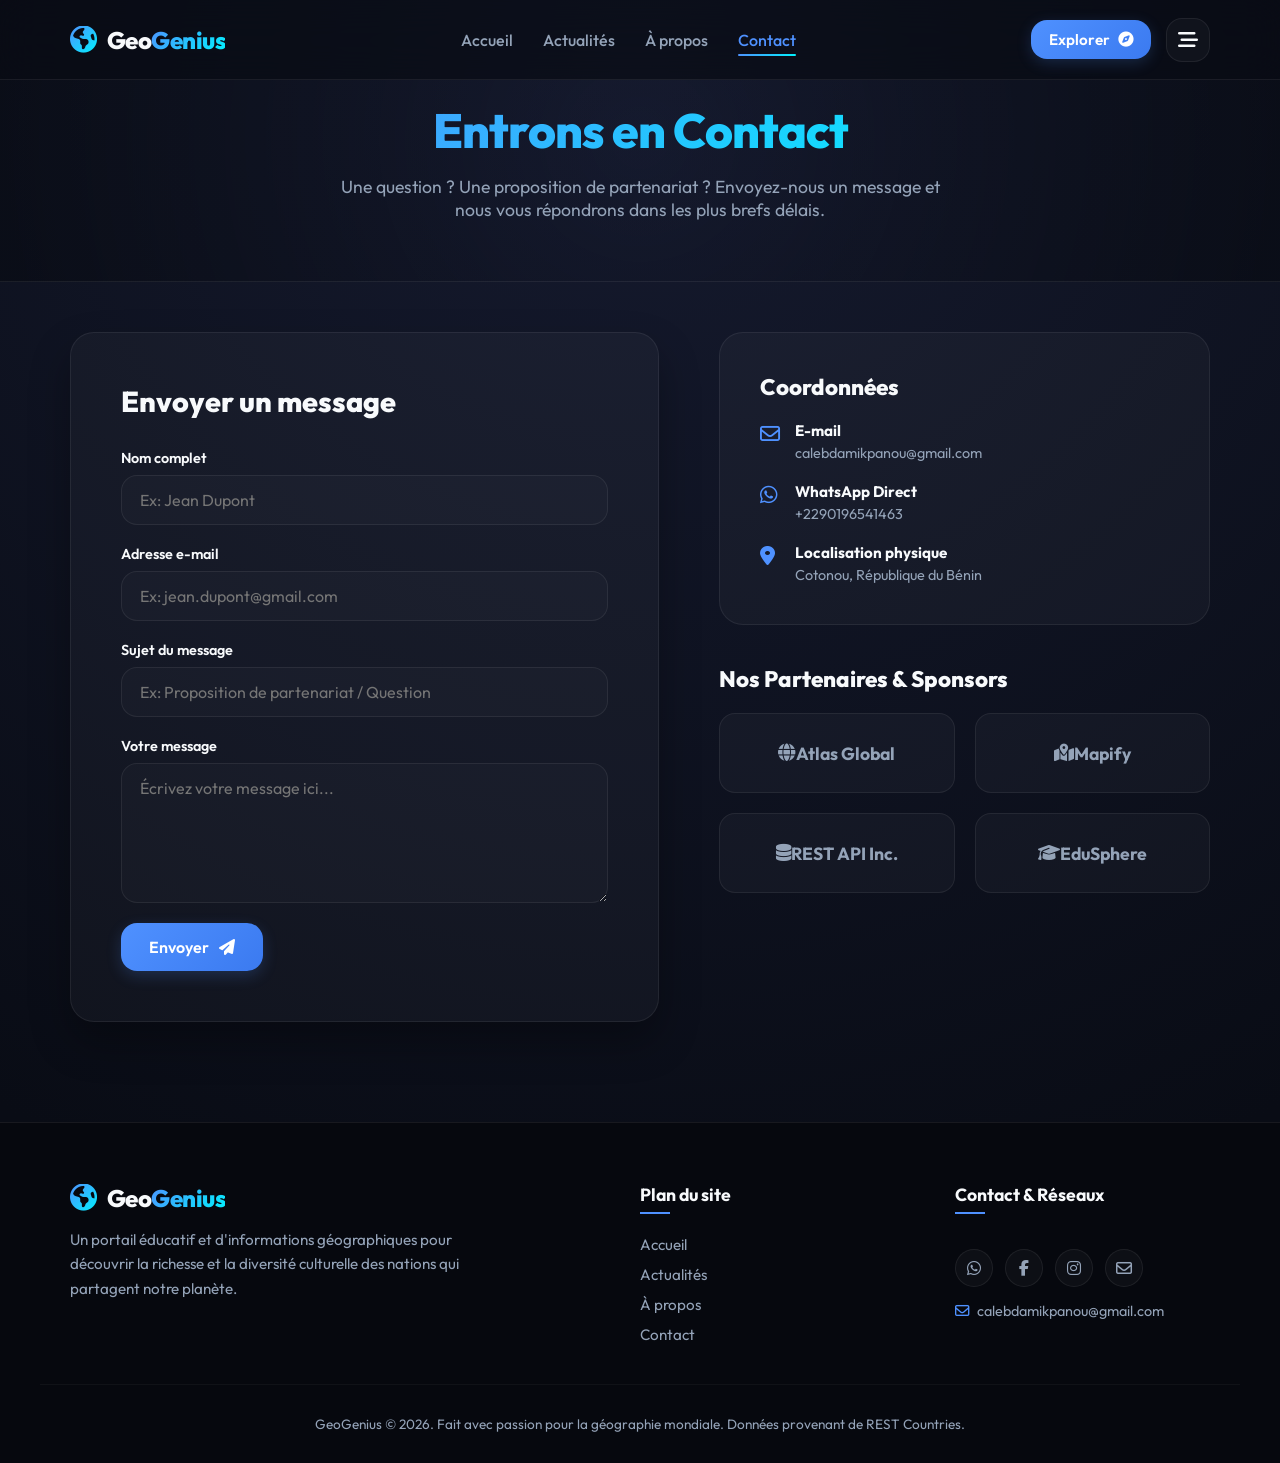
<file: contact.html>
<!DOCTYPE html>
<html lang="fr">

<head>
    <meta charset="UTF-8">
    <meta name="viewport" content="width=device-width, initial-scale=1.0">
    <title>Contact & Partenariats - GeoGenius 📞</title>
    <!-- Google Fonts - Outfit -->
    <link href="https://fonts.googleapis.com/css2?family=Outfit:wght@300;400;600;700;800&display=swap" rel="stylesheet">
    <!-- FontAwesome Icons -->
    <link rel="stylesheet" href="https://cdnjs.cloudflare.com/ajax/libs/font-awesome/6.4.0/css/all.min.css">
    <!-- Styles -->
    <link rel="stylesheet" href="./index.css">
    <link rel="stylesheet" href="./pages.css">
    <link rel="shortcut icon" href="./image.png" type="image/x-icon">
</head>

<body>
    <!-- Transition Overlay -->
    <div class="transition-overlay"></div>

    <!-- Header bar -->
    <header class="main-header">
        <div class="header-container">
            <a href="index.html" class="logo">
                <i class="fa-solid fa-earth-americas"></i>
                <span>Geo<span>Genius</span></span>
            </a>

            <nav class="desktop-nav">
                <a href="index.html" class="nav-link">Accueil</a>
                <a href="news.html" class="nav-link">Actualités</a>
                <a href="about.html" class="nav-link">À propos</a>
                <a href="contact.html" class="nav-link active">Contact</a>
            </nav>

            <div class="header-actions">
                <a href="countriesExplorer.html" class="action-btn">
                    <span>Explorer</span>
                    <i class="fa-solid fa-compass"></i>
                </a>
                <button class="menu-trigger" id="menu-open" aria-label="Ouvrir le menu">
                    <i class="fa-solid fa-bars-staggered"></i>
                </button>
            </div>
        </div>
    </header>

    <!-- Menu Drawer -->
    <div class="menu-drawer" id="menu-drawer">
        <div class="drawer-overlay" id="drawer-overlay"></div>
        <div class="drawer-content">
            <div class="drawer-header">
                <div class="drawer-logo">
                    <i class="fa-solid fa-earth-americas"></i>
                    <span>GeoGenius</span>
                </div>
                <button class="drawer-close" id="menu-close" aria-label="Fermer le menu">
                    <i class="fa-solid fa-xmark"></i>
                </button>
            </div>

            <nav class="drawer-nav">
                <div class="nav-section">
                    <h3><i class="fa-solid fa-folder-open"></i> Catégories d'informations</h3>
                    <ul>
                        <li><a href="news.html"><i class="fa-regular fa-newspaper"></i> Actualités / Blog</a></li>
                        <li><a href="news.html?cat=analyses"><i class="fa-solid fa-chart-line"></i> Analyses &
                                Chroniques</a></li>
                        <li><a href="countriesExplorer.html"><i class="fa-solid fa-map-location-dot"></i> Médiathèque
                                (Pays & Drapeaux)</a></li>
                        <li><a href="news.html?cat=evenements"><i class="fa-regular fa-calendar-days"></i> Événements
                                mondiaux</a></li>
                    </ul>
                </div>

                <div class="nav-section">
                    <h3><i class="fa-solid fa-users-gear"></i> À propos & Identité</h3>
                    <ul>
                        <li><a href="about.html"><i class="fa-regular fa-address-card"></i> Qui sommes-nous ?</a></li>
                        <li><a href="about.html#mission"><i class="fa-solid fa-bullseye"></i> Notre Mission</a></li>
                        <li><a href="about.html#organisation"><i class="fa-solid fa-sitemap"></i> Notre Organisation</a>
                        </li>
                    </ul>
                </div>

                <div class="nav-section">
                    <h3><i class="fa-solid fa-envelope-open-text"></i> Contact & Partenariats</h3>
                    <ul>
                        <li><a href="contact.html"><i class="fa-solid fa-pen-to-square"></i> Nous Contacter</a></li>
                        <li><a href="contact.html#sponsors"><i class="fa-solid fa-handshake"></i> Devenir Partenaire</a>
                        </li>
                    </ul>
                </div>
            </nav>

            <div class="drawer-footer">
                <p>GeoGenius © 2026. Tous droits réservés.</p>
            </div>
        </div>
    </div>

    <!-- Small Page Hero -->
    <section class="page-hero">
        <div class="page-hero-content">
            <h1>Entrons en Contact</h1>
            <p>Une question ? Une proposition de partenariat ? Envoyez-nous un message et nous vous répondrons dans les
                plus brefs délais.</p>
        </div>
    </section>

    <!-- Main Content Area -->
    <main class="main-wrapper">
        <div class="contact-layout">
            <!-- Formulaire de contact -->
            <div class="contact-card">
                <h2>Envoyer un message</h2>
                <form class="contact-form" id="contact-form"
                    onsubmit="event.preventDefault(); alert('Message envoyé avec succès ! Nous vous répondrons très rapidement.'); this.reset();">
                    <div class="form-group">
                        <label for="name">Nom complet</label>
                        <input type="text" id="name" class="form-input" placeholder="Ex: Jean Dupont" required
                            autocomplete="name">
                    </div>
                    <div class="form-group">
                        <label for="email">Adresse e-mail</label>
                        <input type="email" id="email" class="form-input" placeholder="Ex: jean.dupont@gmail.com"
                            required autocomplete="email">
                    </div>
                    <div class="form-group">
                        <label for="subject">Sujet du message</label>
                        <input type="text" id="subject" class="form-input"
                            placeholder="Ex: Proposition de partenariat / Question" required>
                    </div>
                    <div class="form-group">
                        <label for="message">Votre message</label>
                        <textarea id="message" class="form-textarea" placeholder="Écrivez votre message ici..."
                            required></textarea>
                    </div>
                    <button type="submit" class="submit-btn">
                        <span>Envoyer</span>
                        <i class="fa-solid fa-paper-plane"></i>
                    </button>
                </form>
            </div>

            <!-- Coordonnées & Sponsors -->
            <div class="contact-sidebar">
                <!-- Coordonnées -->
                <div class="info-widget">
                    <h3>Coordonnées</h3>
                    <div class="info-details">
                        <div class="info-item">
                            <i class="fa-regular fa-envelope"></i>
                            <div class="info-item-text">
                                <h4>E-mail</h4>
                                <p>calebdamikpanou@gmail.com</p>
                            </div>
                        </div>
                        <div class="info-item">
                            <i class="fa-brands fa-whatsapp"></i>
                            <div class="info-item-text">
                                <h4>WhatsApp Direct</h4>
                                <p>+2290196541463</p>
                            </div>
                        </div>
                        <div class="info-item">
                            <i class="fa-solid fa-location-dot"></i>
                            <div class="info-item-text">
                                <h4>Localisation physique</h4>
                                <p>Cotonou, République du Bénin</p>
                            </div>
                        </div>
                    </div>
                </div>

                <!-- Partenaires & Sponsors -->
                <div class="sponsors-showcase" id="sponsors">
                    <h3>Nos Partenaires & Sponsors</h3>
                    <div class="sponsors-grid">
                        <div class="sponsor-logo-box"><i class="fa-solid fa-globe"></i> Atlas Global</div>
                        <div class="sponsor-logo-box"><i class="fa-solid fa-map-location-dot"></i> Mapify</div>
                        <div class="sponsor-logo-box"><i class="fa-solid fa-database"></i> REST API Inc.</div>
                        <div class="sponsor-logo-box"><i class="fa-solid fa-graduation-cap"></i> EduSphere</div>
                    </div>
                </div>
            </div>
        </div>
    </main>

    <!-- Footer -->
    <footer class="site-footer">
        <div class="footer-container">
            <div class="footer-brand">
                <a href="index.html" class="logo">
                    <i class="fa-solid fa-earth-americas"></i>
                    <span>Geo<span>Genius</span></span>
                </a>
                <p>Un portail éducatif et d'informations géographiques pour découvrir la richesse et la diversité
                    culturelle des nations qui partagent notre planète.</p>
            </div>

            <div class="footer-links">
                <h4>Plan du site</h4>
                <ul>
                    <li><a href="index.html">Accueil</a></li>
                    <li><a href="news.html">Actualités</a></li>
                    <li><a href="about.html">À propos</a></li>
                    <li><a href="contact.html">Contact</a></li>
                </ul>
            </div>

            <div class="footer-contact">
                <h4>Contact & Réseaux</h4>
                <div class="footer-socials">
                    <a href="https://wa.me/2290196541463" target="_blank" class="social-link whatsapp"
                        aria-label="WhatsApp">
                        <i class="fa-brands fa-whatsapp"></i>
                    </a>
                    <a href="https://m.me/Caleb_Kpanou" target="_blank" class="social-link facebook"
                        aria-label="Facebook">
                        <i class="fa-brands fa-facebook-f"></i>
                    </a>
                    <a href="https://ig.me/m/Caleb_Kpanou" target="_blank" class="social-link instagram"
                        aria-label="Instagram">
                        <i class="fa-brands fa-instagram"></i>
                    </a>
                    <a href="https://mail.google.com/mail/?view=cm&fs=1&to=calebdamikpanou@gmail.com&su=Contact%20depuis%20le%20site"
                        target="_blank" class="social-link gmail" aria-label="Gmail">
                        <i class="fa-regular fa-envelope"></i>
                    </a>
                </div>
                <p class="email-display"><i class="fa-regular fa-envelope"></i> calebdamikpanou@gmail.com</p>
            </div>
        </div>
        <div class="footer-bottom">
            <p>GeoGenius © 2026. Fait avec passion pour la géographie mondiale. Données provenant de REST Countries.</p>
        </div>
    </footer>

    <!-- GSAP Core Library -->
    <script src="https://cdnjs.cloudflare.com/ajax/libs/gsap/3.12.2/gsap.min.js"></script>
    <!-- Code JavaScript principal -->
    <script src="./index.js"></script>
</body>

</html>
</file>
<file: index.css>
/* ==========================================================================
   VARIABLES & GRAPHIC SYSTEM
   ========================================================================== */
:root {
    --bg-dark: #090c15;
    --bg-light: #161b30;
    --primary: #4f91ff;
    --primary-glow: rgba(79, 145, 255, 0.4);
    --secondary: #00f2fe;
    --secondary-glow: rgba(0, 242, 254, 0.3);
    --text-main: #f8fafc;
    --text-muted: #94a3b8;
    --glass-bg: rgba(255, 255, 255, 0.03);
    --glass-border: rgba(255, 255, 255, 0.07);
    --glass-border-hover: rgba(255, 255, 255, 0.15);
    --radius-lg: 24px;
    --radius-md: 16px;
    --radius-sm: 8px;
    --font-outfit: 'Outfit', sans-serif;
    --transition: all 0.4s cubic-bezier(0.16, 1, 0.3, 1);
    --header-height: 80px;
}

/* ==========================================================================
   RESET & BASE STYLES
   ========================================================================== */
* {
    box-sizing: border-box;
    margin: 0;
    padding: 0;
    font-family: var(--font-outfit);
}

html {
    scroll-behavior: smooth;
}

body {
    background-color: var(--bg-dark);
    background-image: radial-gradient(circle at 50% 0%, var(--bg-light) 0%, var(--bg-dark) 80%);
    color: var(--text-main);
    min-height: 100vh;
    overflow-x: hidden;
    overflow-y: auto;
    position: relative;
}

/* Scrollbar personnalisée */
::-webkit-scrollbar {
    width: 8px;
}

::-webkit-scrollbar-track {
    background: var(--bg-dark);
}

::-webkit-scrollbar-thumb {
    background: rgba(255, 255, 255, 0.1);
    border-radius: 4px;
}

::-webkit-scrollbar-thumb:hover {
    background: var(--primary);
}

/* ==========================================================================
   TRANSITION OVERLAY
   ========================================================================== */
.transition-overlay {
    position: fixed;
    top: 0;
    left: 0;
    width: 100%;
    height: 100%;
    background-color: var(--bg-dark);
    z-index: 99999;
    opacity: 0;
    pointer-events: none;
    transition: opacity 0.6s cubic-bezier(0.16, 1, 0.3, 1);
}

.transition-active .transition-overlay {
    opacity: 1;
    pointer-events: all;
}

/* ==========================================================================
   MAIN HEADER
   ========================================================================== */
.main-header {
    position: fixed;
    top: 0;
    left: 0;
    width: 100%;
    height: var(--header-height);
    background: rgba(9, 12, 21, 0.7);
    backdrop-filter: blur(20px);
    -webkit-backdrop-filter: blur(20px);
    border-bottom: 1px solid var(--glass-border);
    z-index: 1000;
    transition: var(--transition);
}

.header-container {
    max-width: 1200px;
    height: 100%;
    margin: 0 auto;
    padding: 0 30px;
    display: flex;
    justify-content: space-between;
    align-items: center;
}

/* Logo */
.logo {
    display: flex;
    align-items: center;
    gap: 10px;
    text-decoration: none;
    font-size: 1.5rem;
    font-weight: 800;
    color: var(--text-main);
    letter-spacing: -0.5px;
}

.logo i {
    background: linear-gradient(135deg, var(--primary) 0%, var(--secondary) 100%);
    -webkit-background-clip: text;
    -webkit-text-fill-color: transparent;
    font-size: 1.7rem;
}

.logo span span {
    background: linear-gradient(135deg, var(--primary) 0%, var(--secondary) 100%);
    -webkit-background-clip: text;
    -webkit-text-fill-color: transparent;
}

/* Desktop Nav */
.desktop-nav {
    display: flex;
    gap: 30px;
    align-items: center;
}

.nav-link {
    text-decoration: none;
    color: var(--text-muted);
    font-weight: 500;
    font-size: 1rem;
    transition: var(--transition);
    position: relative;
    padding: 6px 0;
}

.nav-link:hover {
    color: var(--text-main);
}

.nav-link.active {
    color: var(--primary);
}

.nav-link.active::after {
    content: '';
    position: absolute;
    bottom: 0;
    left: 0;
    width: 100%;
    height: 2px;
    background: linear-gradient(135deg, var(--primary) 0%, var(--secondary) 100%);
    border-radius: 2px;
}

/* Header Actions */
.header-actions {
    display: flex;
    align-items: center;
    gap: 15px;
}

.action-btn {
    text-decoration: none;
    display: inline-flex;
    align-items: center;
    gap: 8px;
    padding: 10px 18px;
    background: linear-gradient(135deg, var(--primary) 0%, #3b7af0 100%);
    color: #fff;
    font-weight: 600;
    border-radius: var(--radius-md);
    border: none;
    box-shadow: 0 4px 15px rgba(79, 145, 255, 0.2);
    transition: var(--transition);
    font-size: 0.95rem;
    cursor: pointer;
}

.action-btn:hover {
    transform: translateY(-2px);
    box-shadow: 0 8px 25px rgba(79, 145, 255, 0.4);
}

.menu-trigger {
    width: 44px;
    height: 44px;
    border-radius: var(--radius-md);
    background: var(--glass-bg);
    border: 1px solid var(--glass-border);
    color: var(--text-main);
    font-size: 1.25rem;
    cursor: pointer;
    display: flex;
    justify-content: center;
    align-items: center;
    transition: var(--transition);
}

.menu-trigger:hover {
    background: rgba(255, 255, 255, 0.08);
    border-color: var(--glass-border-hover);
    color: var(--primary);
    transform: scale(1.05);
}

/* ==========================================================================
   MENU DRAWER (TABLE DES MATIÈRES)
   ========================================================================== */
.menu-drawer {
    position: fixed;
    top: 0;
    left: 0;
    width: 100%;
    height: 100%;
    z-index: 2000;
    visibility: hidden;
    transition: visibility 0.4s;
}

.menu-drawer.open {
    visibility: visible;
}

.drawer-overlay {
    position: absolute;
    top: 0;
    left: 0;
    width: 100%;
    height: 100%;
    background: rgba(5, 7, 13, 0.8);
    backdrop-filter: blur(8px);
    opacity: 0;
    transition: opacity 0.4s cubic-bezier(0.16, 1, 0.3, 1);
}

.menu-drawer.open .drawer-overlay {
    opacity: 1;
}

.drawer-content {
    position: absolute;
    top: 0;
    right: 0;
    width: 420px;
    max-width: 85%;
    height: 100%;
    background: #0b0d18;
    border-left: 1px solid var(--glass-border);
    box-shadow: -15px 0 40px rgba(0, 0, 0, 0.6);
    padding: 40px;
    display: flex;
    flex-direction: column;
    justify-content: space-between;
    transform: translateX(100%);
    transition: transform 0.4s cubic-bezier(0.16, 1, 0.3, 1);
}

.menu-drawer.open .drawer-content {
    transform: translateX(0);
}

.drawer-header {
    display: flex;
    justify-content: space-between;
    align-items: center;
    margin-bottom: 40px;
}

.drawer-logo {
    display: flex;
    align-items: center;
    gap: 10px;
    font-size: 1.4rem;
    font-weight: 800;
}

.drawer-logo i {
    color: var(--primary);
}

.drawer-close {
    width: 36px;
    height: 36px;
    border-radius: 50%;
    background: rgba(255, 255, 255, 0.04);
    border: 1px solid var(--glass-border);
    color: var(--text-main);
    font-size: 0.95rem;
    cursor: pointer;
    display: flex;
    justify-content: center;
    align-items: center;
    transition: var(--transition);
}

.drawer-close:hover {
    background: rgba(255, 255, 255, 0.1);
    transform: rotate(90deg);
    border-color: var(--glass-border-hover);
}

/* Drawer Nav links */
.drawer-nav {
    display: flex;
    flex-direction: column;
    gap: 30px;
    flex-grow: 1;
    overflow-y: auto;
    padding-right: 10px;
}

.nav-section h3 {
    font-size: 0.85rem;
    font-weight: 700;
    color: var(--text-muted);
    text-transform: uppercase;
    letter-spacing: 1px;
    margin-bottom: 12px;
    display: flex;
    align-items: center;
    gap: 8px;
}

.nav-section h3 i {
    color: var(--primary);
}

.nav-section ul {
    list-style: none;
}

.nav-section ul li {
    margin-bottom: 8px;
}

.nav-section ul li a {
    text-decoration: none;
    color: var(--text-main);
    font-size: 1.05rem;
    font-weight: 500;
    display: flex;
    align-items: center;
    gap: 12px;
    padding: 10px 14px;
    border-radius: var(--radius-md);
    background: rgba(255, 255, 255, 0.01);
    border: 1px solid transparent;
    transition: var(--transition);
}

.nav-section ul li a i {
    color: var(--text-muted);
    font-size: 0.95rem;
    transition: var(--transition);
}

.nav-section ul li a:hover {
    background: rgba(255, 255, 255, 0.04);
    border-color: var(--glass-border);
    color: var(--primary);
    padding-left: 20px;
}

.nav-section ul li a:hover i {
    color: var(--primary);
}

.drawer-footer {
    padding-top: 30px;
    border-top: 1px solid var(--glass-border);
    font-size: 0.85rem;
    color: var(--text-muted);
    text-align: center;
}

/* ==========================================================================
   FLOATING FLAGS BACKGROUND
   ========================================================================== */
.floating-flags {
    position: absolute;
    top: 0;
    left: 0;
    width: 100%;
    height: 100%;
    overflow: hidden;
    pointer-events: none;
    z-index: 1;
}

.flag-item {
    position: absolute;
    font-size: 3rem;
    filter: drop-shadow(0 10px 15px rgba(0, 0, 0, 0.3)) blur(1px);
    opacity: 0.35;
    will-change: transform;
}

/* Positionnements */
.flag-item:nth-child(1) { top: 15%; left: 8%; }
.flag-item:nth-child(2) { top: 25%; right: 10%; }
.flag-item:nth-child(3) { top: 55%; left: 5%; }
.flag-item:nth-child(4) { top: 75%; right: 8%; }
.flag-item:nth-child(5) { top: 40%; right: 25%; }
.flag-item:nth-child(6) { top: 85%; left: 20%; }
.flag-item:nth-child(7) { top: 62%; right: 40%; }
.flag-item:nth-child(8) { top: 32%; left: 35%; }

/* ==========================================================================
   PAGE LAYOUT & SECTIONS
   ========================================================================== */
.page-content {
    margin-top: var(--header-height);
    position: relative;
    z-index: 10;
}

.section-container {
    max-width: 1200px;
    margin: 0 auto;
    padding: 80px 30px;
}

.section-header {
    margin-bottom: 45px;
    text-align: center;
}

.section-header h2 {
    font-size: 2.2rem;
    font-weight: 800;
    color: var(--text-main);
    letter-spacing: -0.5px;
}

.section-subtitle {
    font-size: 0.85rem;
    font-weight: 700;
    color: var(--primary);
    text-transform: uppercase;
    letter-spacing: 1.5px;
    display: inline-block;
    margin-bottom: 8px;
}

/* Badges */
.category-badge {
    display: inline-block;
    padding: 6px 12px;
    border-radius: var(--radius-sm);
    font-size: 0.8rem;
    font-weight: 700;
    text-transform: uppercase;
    letter-spacing: 0.5px;
}

.category-badge.warning {
    background: rgba(245, 158, 11, 0.15);
    color: #f59e0b;
    border: 1px solid rgba(245, 158, 11, 0.25);
}

.category-badge.info {
    background: rgba(6, 182, 212, 0.15);
    color: #06b6d4;
    border: 1px solid rgba(6, 182, 212, 0.25);
}

.category-badge.success {
    background: rgba(16, 185, 129, 0.15);
    color: #10b981;
    border: 1px solid rgba(16, 185, 129, 0.25);
}

.category-badge.primary {
    background: rgba(79, 145, 255, 0.15);
    color: var(--primary);
    border: 1px solid rgba(79, 145, 255, 0.25);
}

/* ==========================================================================
   HERO SECTION
   ========================================================================== */
.hero-section {
    position: relative;
    min-height: calc(85vh - var(--header-height));
    display: flex;
    align-items: center;
    justify-content: center;
    padding: 60px 30px;
    text-align: center;
    overflow: hidden;
}

.hero-overlay {
    position: absolute;
    top: 0;
    left: 0;
    width: 100%;
    height: 100%;
    background: radial-gradient(circle at 50% 50%, rgba(22, 27, 48, 0.3) 0%, rgba(9, 12, 21, 0.8) 100%);
    z-index: 1;
}

.hero-content {
    position: relative;
    z-index: 10;
    max-width: 850px;
}

.hero-title {
    font-size: 4rem;
    font-weight: 800;
    line-height: 1.1;
    letter-spacing: -1.5px;
    margin-bottom: 25px;
    display: flex;
    flex-direction: column;
    gap: 5px;
}

.hero-title .text-slide.highlight {
    background: linear-gradient(135deg, var(--primary) 0%, var(--secondary) 100%);
    -webkit-background-clip: text;
    -webkit-text-fill-color: transparent;
    filter: drop-shadow(0 0 30px rgba(0, 242, 254, 0.15));
}

.hero-subtitle {
    font-size: 1.3rem;
    color: var(--text-muted);
    line-height: 1.6;
    max-width: 680px;
    margin: 0 auto 40px auto;
    font-weight: 400;
}

.hero-ctas {
    display: flex;
    justify-content: center;
    align-items: center;
    gap: 20px;
}

.hero-btn {
    text-decoration: none;
    padding: 16px 28px;
    border-radius: var(--radius-md);
    font-weight: 600;
    font-size: 1.05rem;
    display: inline-flex;
    align-items: center;
    gap: 10px;
    transition: var(--transition);
}

.hero-btn.primary-btn {
    background: linear-gradient(135deg, var(--primary) 0%, #3b7af0 100%);
    color: #fff;
    box-shadow: 0 10px 25px rgba(79, 145, 255, 0.3);
}

.hero-btn.primary-btn:hover {
    transform: translateY(-3px);
    box-shadow: 0 15px 35px rgba(79, 145, 255, 0.5);
}

.hero-btn.secondary-btn {
    background: var(--glass-bg);
    border: 1px solid var(--glass-border);
    color: var(--text-main);
}

.hero-btn.secondary-btn:hover {
    background: rgba(255, 255, 255, 0.08);
    border-color: var(--glass-border-hover);
    transform: translateY(-2px);
}

/* ==========================================================================
   LA UNE / FEATURED SECTION
   ========================================================================== */
.featured-section {
    background: rgba(255, 255, 255, 0.01);
}

.featured-card {
    background: var(--glass-bg);
    border: 1px solid var(--glass-border);
    border-radius: var(--radius-lg);
    overflow: hidden;
    display: flex;
    box-shadow: 0 20px 50px rgba(0, 0, 0, 0.3), inset 0 1px 0 rgba(255, 255, 255, 0.03);
    min-height: 420px;
    transition: var(--transition);
}

.featured-card:hover {
    border-color: var(--glass-border-hover);
    box-shadow: 0 30px 60px rgba(0, 0, 0, 0.45);
}

.featured-img-wrapper {
    flex: 1.2;
    position: relative;
    min-height: 350px;
    overflow: hidden;
}

.featured-gradient {
    position: absolute;
    top: 0;
    left: 0;
    width: 100%;
    height: 100%;
    background: linear-gradient(to right, transparent 50%, #0b0d18 100%);
    z-index: 2;
}

.featured-image {
    width: 100%;
    height: 100%;
    object-fit: cover;
    transition: transform 0.8s ease;
}

.featured-card:hover .featured-image {
    transform: scale(1.05);
}

.featured-info {
    flex: 1;
    padding: 50px;
    display: flex;
    flex-direction: column;
    justify-content: center;
    align-items: flex-start;
    gap: 15px;
    z-index: 10;
    background: #0b0d18;
}

.meta-row {
    display: flex;
    flex-wrap: wrap;
    gap: 20px;
    font-size: 0.85rem;
    color: var(--text-muted);
}

.meta-item {
    display: flex;
    align-items: center;
    gap: 6px;
}

.meta-item i {
    color: var(--primary);
}

.featured-info h3 {
    font-size: 2.2rem;
    font-weight: 800;
    line-height: 1.2;
    color: var(--text-main);
    letter-spacing: -0.5px;
}

.featured-info p.summary {
    font-size: 1.05rem;
    color: var(--text-muted);
    line-height: 1.6;
}

.read-more-btn {
    margin-top: 15px;
    text-decoration: none;
    display: inline-flex;
    align-items: center;
    gap: 10px;
    padding: 12px 24px;
    background: rgba(255, 255, 255, 0.04);
    border: 1px solid var(--glass-border);
    border-radius: var(--radius-md);
    color: var(--text-main);
    font-weight: 600;
    font-size: 0.95rem;
    transition: var(--transition);
}

.read-more-btn:hover {
    background: var(--primary);
    color: #fff;
    border-color: var(--primary);
    transform: translateX(5px);
    box-shadow: 0 5px 15px rgba(79, 145, 255, 0.3);
}

/* ==========================================================================
   GRILLE D'ARTICLES (LATEST NEWS)
   ========================================================================== */
.news-grid-section {
    background-color: var(--bg-dark);
}

.news-grid {
    display: grid;
    grid-template-columns: repeat(3, 1fr);
    gap: 30px;
}

.news-card {
    background: var(--glass-bg);
    border: 1px solid var(--glass-border);
    border-radius: var(--radius-lg);
    overflow: hidden;
    display: flex;
    flex-direction: column;
    box-shadow: 0 15px 35px rgba(0, 0, 0, 0.25);
    transition: var(--transition);
}

.news-card:hover {
    border-color: var(--glass-border-hover);
    transform: translateY(-8px);
    box-shadow: 0 25px 50px rgba(0, 0, 0, 0.4);
}

.card-img-wrapper {
    position: relative;
    height: 220px;
    overflow: hidden;
}

.card-badge {
    position: absolute;
    top: 20px;
    left: 20px;
    z-index: 10;
}

.card-image {
    width: 100%;
    height: 100%;
    object-fit: cover;
    transition: transform 0.6s ease;
}

.news-card:hover .card-image {
    transform: scale(1.05);
}

.card-body {
    padding: 30px;
    display: flex;
    flex-direction: column;
    gap: 12px;
    flex-grow: 1;
}

.card-meta {
    display: flex;
    gap: 15px;
    font-size: 0.8rem;
    color: var(--text-muted);
}

.card-meta span {
    display: flex;
    align-items: center;
    gap: 5px;
}

.card-meta i {
    color: var(--primary);
}

.card-body h4 {
    font-size: 1.3rem;
    font-weight: 700;
    line-height: 1.3;
    color: var(--text-main);
    display: -webkit-box;
    -webkit-line-clamp: 2;
    -webkit-box-orient: vertical;
    overflow: hidden;
    height: 3.4rem;
}

.card-excerpt {
    font-size: 0.95rem;
    color: var(--text-muted);
    line-height: 1.5;
    display: -webkit-box;
    -webkit-line-clamp: 3;
    -webkit-box-orient: vertical;
    overflow: hidden;
    margin-bottom: 10px;
    flex-grow: 1;
}

.card-link {
    text-decoration: none;
    color: var(--primary);
    font-weight: 600;
    font-size: 0.95rem;
    display: inline-flex;
    align-items: center;
    gap: 8px;
    transition: var(--transition);
    margin-top: auto;
}

.news-card:hover .card-link {
    color: var(--secondary);
}

.news-card:hover .card-link i {
    transform: translateX(4px);
}

/* ==========================================================================
   STATS SECTION (CHIFFRES CLÉS)
   ========================================================================== */
.stats-section {
    background: rgba(255, 255, 255, 0.01);
    border-top: 1px solid var(--glass-border);
    border-bottom: 1px solid var(--glass-border);
    position: relative;
    padding: 60px 0;
}

.stats-grid {
    display: grid;
    grid-template-columns: repeat(4, 1fr);
    gap: 30px;
    max-width: 1200px;
    margin: 0 auto;
    padding: 0 30px;
}

.stat-box {
    text-align: center;
    padding: 20px;
    background: var(--glass-bg);
    border: 1px solid var(--glass-border);
    border-radius: var(--radius-lg);
    box-shadow: 0 10px 30px rgba(0, 0, 0, 0.15);
    transition: var(--transition);
}

.stat-box:hover {
    border-color: var(--glass-border-hover);
    transform: translateY(-4px);
}

.stat-icon {
    font-size: 2.2rem;
    margin-bottom: 10px;
    background: linear-gradient(135deg, var(--primary) 0%, var(--secondary) 100%);
    -webkit-background-clip: text;
    -webkit-text-fill-color: transparent;
    display: inline-block;
}

.stat-number {
    font-size: 2.8rem;
    font-weight: 800;
    color: var(--text-main);
    margin-bottom: 5px;
}

.stat-label {
    font-size: 0.95rem;
    color: var(--text-muted);
    font-weight: 600;
}

/* ==========================================================================
   FOOTER (RÉORGANISÉ PREMIUM)
   ========================================================================== */
.site-footer {
    background: #06080e;
    border-top: 1px solid var(--glass-border);
    padding-top: 60px;
}

.footer-container {
    max-width: 1200px;
    margin: 0 auto;
    padding: 0 30px 40px 30px;
    display: grid;
    grid-template-columns: 2fr 1fr 1fr;
    gap: 60px;
}

.footer-brand {
    display: flex;
    flex-direction: column;
    gap: 15px;
}

.footer-brand p {
    color: var(--text-muted);
    line-height: 1.6;
    font-size: 0.95rem;
    max-width: 440px;
}

.footer-links h4, .footer-contact h4 {
    font-size: 1.1rem;
    font-weight: 700;
    color: var(--text-main);
    margin-bottom: 20px;
    position: relative;
    padding-bottom: 8px;
}

.footer-links h4::after, .footer-contact h4::after {
    content: '';
    position: absolute;
    bottom: 0;
    left: 0;
    width: 30px;
    height: 2px;
    background: var(--primary);
}

.footer-links ul {
    list-style: none;
    display: flex;
    flex-direction: column;
    gap: 10px;
}

.footer-links ul li a {
    text-decoration: none;
    color: var(--text-muted);
    font-size: 0.95rem;
    transition: var(--transition);
}

.footer-links ul li a:hover {
    color: var(--primary);
    padding-left: 6px;
}

.footer-contact {
    display: flex;
    flex-direction: column;
    gap: 15px;
}

.footer-contact .footer-socials {
    display: flex;
    gap: 12px;
}

.footer-socials .social-link {
    width: 38px;
    height: 38px;
    border-radius: 50%;
    background: rgba(255, 255, 255, 0.03);
    border: 1px solid var(--glass-border);
    color: var(--text-muted);
    display: flex;
    justify-content: center;
    align-items: center;
    text-decoration: none;
    font-size: 1rem;
    transition: var(--transition);
}

.social-link.whatsapp:hover { background: #25D366; color: #fff; border-color: #25D366; box-shadow: 0 0 15px rgba(37, 211, 102, 0.4); }
.social-link.facebook:hover { background: #1877F2; color: #fff; border-color: #1877F2; box-shadow: 0 0 15px rgba(24, 119, 242, 0.4); }
.social-link.instagram:hover { background: linear-gradient(45deg, #f09433 0%, #e6683c 25%, #dc2743 50%, #cc2366 75%, #bc1888 100%); color: #fff; border-color: #dc2743; box-shadow: 0 0 15px rgba(220, 39, 67, 0.4); }
.social-link.gmail:hover { background: #EA4335; color: #fff; border-color: #EA4335; box-shadow: 0 0 15px rgba(234, 67, 53, 0.4); }

.email-display {
    font-size: 0.9rem;
    color: var(--text-muted);
    display: flex;
    align-items: center;
    gap: 8px;
}

.email-display i {
    color: var(--primary);
}

.footer-bottom {
    max-width: 1200px;
    margin: 0 auto;
    padding: 30px;
    border-top: 1px solid rgba(255, 255, 255, 0.04);
    text-align: center;
    font-size: 0.85rem;
    color: var(--text-muted);
}

/* ==========================================================================
   LOADING SKELETONS
   ========================================================================== */
@keyframes shimmer {
    0% { background-position: -200% 0; }
    100% { background-position: 200% 0; }
}

.skeleton {
    background: linear-gradient(90deg, 
        rgba(255, 255, 255, 0.02) 25%, 
        rgba(255, 255, 255, 0.08) 37%, 
        rgba(255, 255, 255, 0.02) 63%
    );
    background-size: 200% 100%;
    animation: shimmer 1.5s infinite;
}

.skeleton-text {
    height: 12px;
    border-radius: var(--radius-sm);
    margin-bottom: 8px;
    width: 100%;
}

.skeleton-title {
    height: 22px;
    border-radius: var(--radius-sm);
    margin-bottom: 12px;
    width: 80%;
}

.skeleton-featured {
    pointer-events: none;
}

.skeleton-card {
    pointer-events: none;
}

/* ==========================================================================
   RESPONSIVE DESIGN
   ========================================================================== */
@media (max-width: 1024px) {
    .featured-card {
        flex-direction: column;
    }
    
    .featured-img-wrapper {
        min-height: 280px;
    }
    
    .featured-gradient {
        background: linear-gradient(to bottom, transparent 40%, #0b0d18 100%);
    }
    
    .featured-info {
        padding: 40px;
        background: #0b0d18;
    }
    
    .news-grid {
        grid-template-columns: repeat(2, 1fr);
    }
    
    .stats-grid {
        grid-template-columns: repeat(2, 1fr);
    }
}

@media (max-width: 768px) {
    .desktop-nav {
        display: none;
    }
    
    .hero-title {
        font-size: 2.8rem;
    }
    
    .hero-subtitle {
        font-size: 1.1rem;
    }
    
    .header-container {
        padding: 0 20px;
    }
    
    .footer-container {
        grid-template-columns: 1fr;
        gap: 40px;
        padding: 0 20px 40px 20px;
    }
    
    .stats-grid {
        gap: 15px;
    }
    
    .news-grid {
        grid-template-columns: 1fr;
        gap: 20px;
    }
}
</file>
<file: pages.css>
/* ==========================================================================
   STYLES COMMUNS POUR LES PAGES DE CONTENU (ABOUT, CONTACT, NEWS)
   ========================================================================== */

/* En-tête de page réduit */
.page-hero {
    position: relative;
    padding: 100px 30px 60px 30px;
    text-align: center;
    background: radial-gradient(circle at 50% 50%, rgba(22, 27, 48, 0.3) 0%, rgba(9, 12, 21, 0.8) 100%);
    border-bottom: 1px solid var(--glass-border);
    margin-bottom: 50px;
}

.page-hero-content {
    max-width: 800px;
    margin: 0 auto;
    position: relative;
    z-index: 10;
}

.page-hero h1 {
    font-size: 3rem;
    font-weight: 800;
    letter-spacing: -1px;
    margin-bottom: 15px;
    background: linear-gradient(135deg, var(--primary) 0%, var(--secondary) 100%);
    -webkit-background-clip: text;
    -webkit-text-fill-color: transparent;
}

.page-hero p {
    font-size: 1.1rem;
    color: var(--text-muted);
    max-width: 600px;
    margin: 0 auto;
}

/* Conteneur principal */
.main-wrapper {
    max-width: 1200px;
    margin: 0 auto 100px auto;
    padding: 0 30px;
    position: relative;
    z-index: 10;
}

/* ==========================================================================
   PAGE : ACTUALITÉS / BLOG (NEWS)
   ========================================================================== */
.news-filters {
    display: flex;
    justify-content: center;
    gap: 15px;
    margin-bottom: 40px;
    flex-wrap: wrap;
}

.filter-chip {
    padding: 10px 20px;
    border-radius: var(--radius-md);
    background: var(--glass-bg);
    border: 1px solid var(--glass-border);
    color: var(--text-muted);
    font-weight: 600;
    cursor: pointer;
    transition: var(--transition);
    font-size: 0.95rem;
}

.filter-chip:hover {
    background: rgba(255, 255, 255, 0.08);
    color: var(--text-main);
    border-color: var(--glass-border-hover);
}

.filter-chip.active {
    background: var(--primary);
    color: #fff;
    border-color: var(--primary);
    box-shadow: 0 5px 15px rgba(79, 145, 255, 0.3);
}

.news-list-grid {
    display: grid;
    grid-template-columns: repeat(auto-fill, minmax(350px, 1fr));
    gap: 30px;
}

/* ==========================================================================
   PAGE : À PROPOS (ABOUT)
   ========================================================================== */
.about-grid {
    display: grid;
    grid-template-columns: 1.2fr 1fr;
    gap: 60px;
    align-items: center;
    margin-bottom: 80px;
}

.about-text {
    display: flex;
    flex-direction: column;
    gap: 20px;
}

.about-text h2 {
    font-size: 2.2rem;
    font-weight: 800;
    letter-spacing: -0.5px;
}

.about-text p {
    color: var(--text-muted);
    font-size: 1.05rem;
    line-height: 1.7;
}

.about-img-wrapper {
    position: relative;
    border-radius: var(--radius-lg);
    overflow: hidden;
    border: 1px solid var(--glass-border);
    box-shadow: 0 20px 40px rgba(0, 0, 0, 0.4);
}

.about-img-wrapper img {
    width: 100%;
    height: 100%;
    object-fit: cover;
    display: block;
}

/* Valeurs & Chiffres */
.values-section {
    margin-bottom: 80px;
}

.values-grid {
    display: grid;
    grid-template-columns: repeat(3, 1fr);
    gap: 30px;
}

.value-card {
    background: var(--glass-bg);
    border: 1px solid var(--glass-border);
    border-radius: var(--radius-lg);
    padding: 40px 30px;
    text-align: center;
    transition: var(--transition);
}

.value-card:hover {
    border-color: var(--glass-border-hover);
    transform: translateY(-5px);
}

.value-card i {
    font-size: 2.5rem;
    color: var(--primary);
    margin-bottom: 20px;
    background: linear-gradient(135deg, var(--primary) 0%, var(--secondary) 100%);
    -webkit-background-clip: text;
    -webkit-text-fill-color: transparent;
}

.value-card h3 {
    font-size: 1.3rem;
    font-weight: 700;
    margin-bottom: 12px;
}

.value-card p {
    color: var(--text-muted);
    font-size: 0.95rem;
    line-height: 1.5;
}

/* Organisation / Team */
.team-section h2 {
    font-size: 2.2rem;
    font-weight: 800;
    text-align: center;
    margin-bottom: 45px;
}

.team-grid {
    display: grid;
    grid-template-columns: repeat(3, 1fr);
    gap: 30px;
}

.team-card {
    background: var(--glass-bg);
    border: 1px solid var(--glass-border);
    border-radius: var(--radius-lg);
    overflow: hidden;
    text-align: center;
    transition: var(--transition);
}

.team-card:hover {
    border-color: var(--glass-border-hover);
    transform: translateY(-5px);
}

.team-avatar-wrapper {
    height: 240px;
    background: linear-gradient(135deg, var(--bg-light) 0%, var(--bg-dark) 100%);
    display: flex;
    justify-content: center;
    align-items: center;
    font-size: 5rem;
    border-bottom: 1px solid var(--glass-border);
}

.team-info {
    padding: 30px;
}

.team-info h3 {
    font-size: 1.25rem;
    font-weight: 700;
    margin-bottom: 5px;
}

.team-info span {
    font-size: 0.9rem;
    color: var(--primary);
    font-weight: 600;
    display: block;
    margin-bottom: 15px;
    text-transform: uppercase;
    letter-spacing: 0.5px;
}

.team-info p {
    font-size: 0.9rem;
    color: var(--text-muted);
    line-height: 1.5;
}

/* ==========================================================================
   PAGE : CONTACT & PARTENARIATS (CONTACT)
   ========================================================================== */
.contact-layout {
    display: grid;
    grid-template-columns: 1.2fr 1fr;
    gap: 60px;
}

.contact-card {
    background: var(--glass-bg);
    border: 1px solid var(--glass-border);
    border-radius: var(--radius-lg);
    padding: 50px;
    box-shadow: 0 20px 40px rgba(0, 0, 0, 0.3);
}

.contact-card h2 {
    font-size: 1.8rem;
    font-weight: 800;
    margin-bottom: 30px;
}

.contact-form {
    display: flex;
    flex-direction: column;
    gap: 20px;
}

.form-group {
    display: flex;
    flex-direction: column;
    gap: 8px;
}

.form-group label {
    font-size: 0.9rem;
    font-weight: 600;
    color: var(--text-main);
}

.form-input, .form-textarea {
    background: rgba(255, 255, 255, 0.02);
    border: 1px solid var(--glass-border);
    border-radius: var(--radius-md);
    padding: 14px 18px;
    color: var(--text-main);
    font-size: 1rem;
    outline: none;
    transition: var(--transition);
}

.form-input:focus, .form-textarea:focus {
    border-color: var(--primary);
    background: rgba(255, 255, 255, 0.04);
    box-shadow: 0 0 15px rgba(79, 145, 255, 0.15);
}

.form-textarea {
    resize: vertical;
    min-height: 140px;
}

.submit-btn {
    align-self: flex-start;
    padding: 14px 28px;
    border-radius: var(--radius-md);
    background: linear-gradient(135deg, var(--primary) 0%, #3b7af0 100%);
    color: #fff;
    font-weight: 600;
    font-size: 1rem;
    border: none;
    cursor: pointer;
    display: inline-flex;
    align-items: center;
    gap: 10px;
    box-shadow: 0 5px 15px rgba(79, 145, 255, 0.2);
    transition: var(--transition);
}

.submit-btn:hover {
    transform: translateY(-2px);
    box-shadow: 0 10px 25px rgba(79, 145, 255, 0.4);
}

/* Zone d'infos & Partenariats */
.contact-sidebar {
    display: flex;
    flex-direction: column;
    gap: 40px;
}

.info-widget {
    background: var(--glass-bg);
    border: 1px solid var(--glass-border);
    border-radius: var(--radius-lg);
    padding: 40px;
}

.info-widget h3 {
    font-size: 1.4rem;
    font-weight: 800;
    margin-bottom: 20px;
}

.info-details {
    display: flex;
    flex-direction: column;
    gap: 20px;
}

.info-item {
    display: flex;
    gap: 15px;
    align-items: flex-start;
}

.info-item i {
    font-size: 1.25rem;
    color: var(--primary);
    width: 20px;
    margin-top: 3px;
}

.info-item-text h4 {
    font-size: 0.95rem;
    font-weight: 700;
    margin-bottom: 4px;
}

.info-item-text p {
    font-size: 0.9rem;
    color: var(--text-muted);
}

/* Partenaires */
.sponsors-showcase h3 {
    font-size: 1.4rem;
    font-weight: 800;
    margin-bottom: 20px;
}

.sponsors-grid {
    display: grid;
    grid-template-columns: repeat(2, 1fr);
    gap: 20px;
}

.sponsor-logo-box {
    background: var(--glass-bg);
    border: 1px solid var(--glass-border);
    border-radius: var(--radius-md);
    height: 80px;
    display: flex;
    justify-content: center;
    align-items: center;
    font-weight: 700;
    color: var(--text-muted);
    font-size: 1.1rem;
    transition: var(--transition);
}

.sponsor-logo-box:hover {
    border-color: var(--glass-border-hover);
    color: var(--text-main);
    transform: scale(1.03);
}

/* ==========================================================================
   RESPONSIVE DESIGN (PAGES)
   ========================================================================== */
@media (max-width: 900px) {
    .about-grid, .contact-layout {
        grid-template-columns: 1fr;
        gap: 40px;
    }
    
    .values-grid, .team-grid {
        grid-template-columns: 1fr;
        gap: 20px;
    }
    
    .contact-card {
        padding: 30px;
    }
}
</file>
